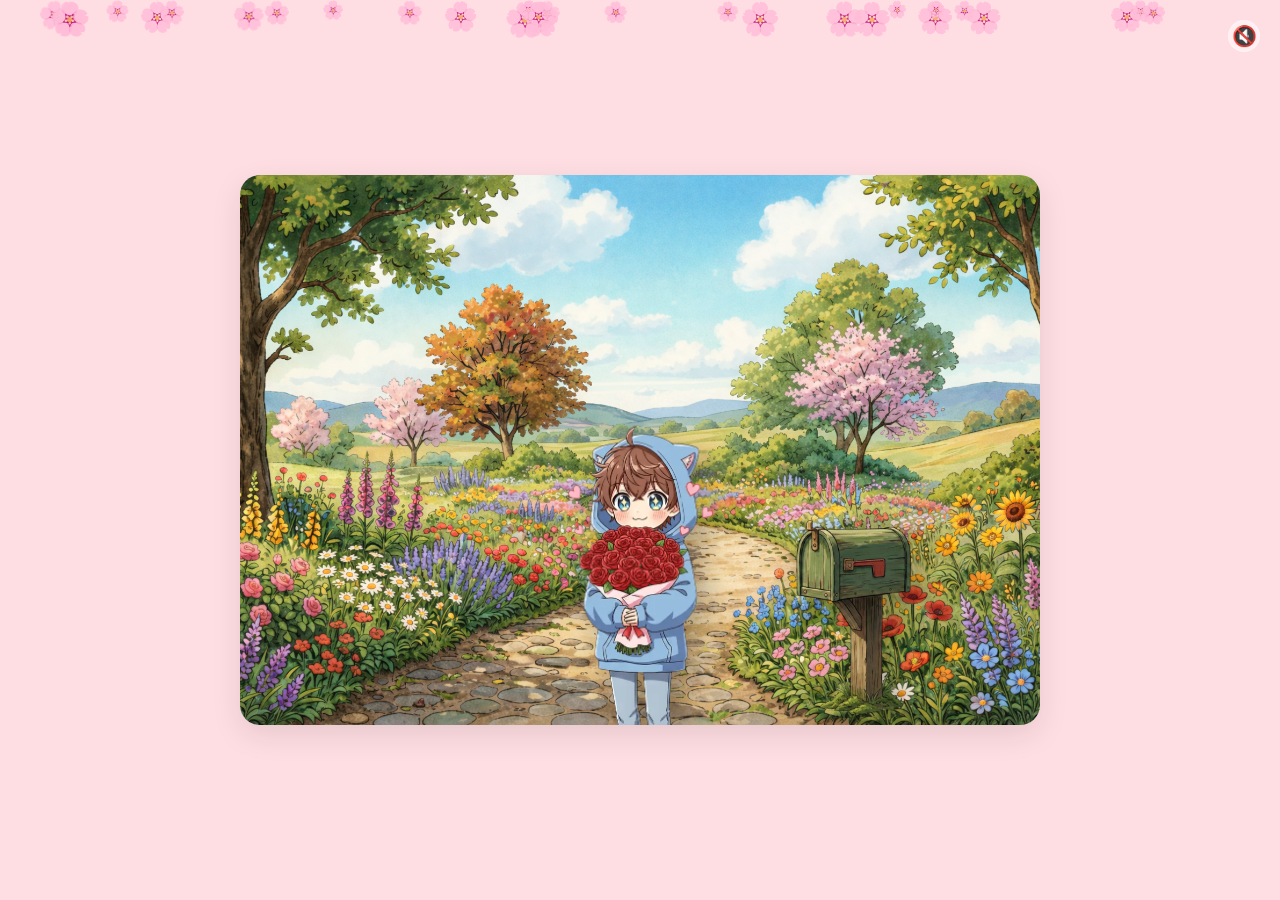
<file: index-final.html>
<!DOCTYPE html>
<html lang="vi">
<head>
    <meta charset="UTF-8">
    <meta name="viewport" content="width=device-width, initial-scale=1.0">
    <title>Happy Women's Day</title>
    <style>       
    body, html {
        margin: 0; padding: 0;
        width: 100%; height: 100%;
        display: flex; justify-content: center; align-items: center;
        background-color: #ffdee3;
    }

    .main-container {
        width: 90%; max-width: 800px;
        background: white;
        border-radius: 20px;
        box-shadow: 0 10px 30px rgba(0,0,0,0.1);
        overflow: hidden; 
        box-sizing: border-box;
    }

    .image-wrapper {
        width: 100%;
        height: 550px; 
        position: relative; 
    }

    .responsive-image {
        width: 100%;
        height: 100%;
        object-fit: cover; 
        display: block;
    }


    .base-layer {
        position: relative; 
        z-index: 1; 
    }

    .top-layer-1 {
        position: absolute; 
        bottom: 0;   
        z-index: 2; 
        width: 20%;
        height: auto;
        right: 40%;
        filter: drop-shadow(10px 10px 15px rgba(0,0,0,0.3));
    }


    .top-layer-2 {
        position: absolute; 
        bottom: 0;   
        z-index: 2; 
        width: 17%;
        height: auto;
        right: 15%;
        filter: drop-shadow(10px 10px 15px rgba(0,0,0,0.3));
    }

    .content {
        padding: 20px;
        text-align: center;
    }

    @media (max-width: 700px) {
        .image-wrapper {
            height: 300px; 
        }
    }

    .top-layer-1:hover {
    filter: brightness(1.5) ;
    transform: scale(1.02) translateY(-5px);
    transition: all 0.3s ease;
    } 

    .top-layer-2:hover {
        filter: brightness(1.4) ;
        transform:  scale(1.02) translateY(-5px);
        transition: all 0.3s ease;
    } 


    .music-btn {
        position: fixed;
        top: 20px;
        right: 20px;
        z-index: 100; /* Luôn nằm trên cùng */
        background: rgba(255, 255, 255, 0.5);
        width: 30px;
        height: 30px;
        border-radius: 50%;
        display: flex;
        justify-content: center;
        align-items: center;
        cursor: pointer;
        font-size: 20px;
        transition: all 0.3s ease;
        backdrop-filter: blur(5px);
        border: 1px solid rgba(255,255,255,0.3);
    }

    .music-btn:hover {
        transform: scale(1.1);
        background: rgba(255, 255, 255, 0.8);
    }

    .flower{
    position:absolute;
    top:0;
    font-size:20px;
    animation:fall linear infinite;
    opacity:0.8;
    z-index: 100;
    }
    @keyframes fall{
        to{
            transform:translateY(70vh) rotate(360deg);
            opacity:0;
        }
    }
   
    /* Nền mờ bao phủ toàn màn hình */
.modal-overlay {
    position: fixed;
    top: 0; left: 0;
    width: 100%; height: 100%;
    background: rgba(0, 0, 0, 0.5); /* Màu tối mờ */
    display: flex;
    justify-content: center;
    align-items: center;
    z-index: 1000;
    
    /* Ẩn ban đầu */
    visibility: hidden;
    opacity: 0;
    transition: all 0.3s ease-in-out;
}

/* Nội dung ô thoại */
.modal-content {
    background: white;
    padding: 30px;
    border-radius: 15px;
    width: 90%;
    max-width: 400px;
    text-align: center;
    box-shadow: 0 10px 25px rgba(0,0,0,0.2);
    
    /* Hiệu ứng bay từ dưới lên */
    transform: translateY(20px);
    transition: all 0.3s ease-in-out;
}

/* Khi ô thoại được kích hoạt */
.modal-overlay.active {
    visibility: visible;
    opacity: 1;
}

.modal-overlay.active .modal-content {
    transform: translateY(0);
}

/* Nút đóng */
.close-btn {
    position: absolute;
    top: 10px; right: 15px;
    font-size: 24px;
    cursor: pointer;
    color: #888;
}
    </style>  
</head>
<body>
    <div class="main-container">
        <div class="image-wrapper">
            <img src="anh/background.png" class="responsive-image base-layer" alt="Bg">
            
            <img src="anh/boy.png" class="responsive-image top-layer-1" alt="Boy" id="openModal">            
            <div id="myModal" class="modal-overlay">
                <div class="modal-content">
                    <span class="close-btn">&times;</span>
                    <h3></h3>
                    <p>Chào mừng bạn! Đây là ô thoại hiện lên khi bạn tương tác với trang web.</p>
                    <button class="ok-btn">Tuyệt vời!</button>
                </div>
            </div>
            <img src="anh/mailbox.png" class="responsive-image top-layer-2" alt="Mailbox">
        </div>
    </div>      
    <audio id="bgMusic" loop>
            <source src="anh/nhac.mp3" type="audio/mpeg" volume="0.5">
    </audio>

    <div id="musicControl" class="music-btn">
        <span id="musicIcon">🔇</span>
</div>        

    <script>
        const mailboxBtn = document.querySelector('.top-layer-2');

        const modal = document.getElementById('myModal');
        const openBtn = document.getElementById('openModal');
        const closeBtn = document.querySelector('.close-btn');
        const okBtn = document.querySelector('.ok-btn');

        mailboxBtn.addEventListener('click', () => {
            const userChoice = confirm("Bạn có một lá thư mới! Bạn có muốn mở nó ngay bây giờ không?"); 
            if (userChoice) {
                window.location.href = "https://youtu.be/FN7ALfpGxiI?list=RDFN7ALfpGxiI&t=161"; 
            }
        });     
        mailboxBtn.addEventListener('mouseup', () => {
            mailboxBtn.src = 'anh/mailbox.png';
        });
        
        const bgMusic = document.getElementById('bgMusic');
        const musicControl = document.getElementById('musicControl');
        const musicIcon = document.getElementById('musicIcon');
        function playMusic() {
            bgMusic.play().then(() => {
                musicIcon.innerText = '🔊';
            }).catch(error => {
                console.log("Trình duyệt chặn tự động phát. Chờ tương tác người dùng...");
            });
        }
        window.addEventListener('load', playMusic);
        document.addEventListener('click', () => {
            if (bgMusic.paused) {
                playMusic();
            }
        }, { once: true }); 
        musicControl.addEventListener('click', (e) => {
            e.stopPropagation(); 
            if (bgMusic.paused) {
                bgMusic.play();
                musicIcon.innerText = '🔊';
            } else {
                bgMusic.pause();
                musicIcon.innerText = '🔇';
            }
        });
        function createFlowers(){
            for(let i=0;i<30;i++){
                let flower=document.createElement("div");
                flower.className="flower";
                flower.innerHTML="🌸";
                flower.style.left=Math.random()*100+"vw";
                flower.style.animationDuration=(Math.random()*5+5)+"s";
                flower.style.fontSize=(Math.random()*20+15)+"px";
                document.body.appendChild(flower);

            setTimeout(()=>{flower.remove();},10000);
            }
        }
        createFlowers();
        setInterval(createFlowers,8000);

        

        // Mở ô thoại
        openBtn.onclick = () => {
            modal.classList.add('active');
        };

        // Đóng khi click vào nút X hoặc nút OK
        const closeModal = () => {
            modal.classList.remove('active');
        };

        closeBtn.onclick = closeModal;
        okBtn.onclick = closeModal;

        // Đóng khi click vào vùng nền mờ bên ngoài
        window.onclick = (event) => {
            if (event.target === modal) {
                closeModal();
            }
        };

    </script>
</body>
</html>
</file>
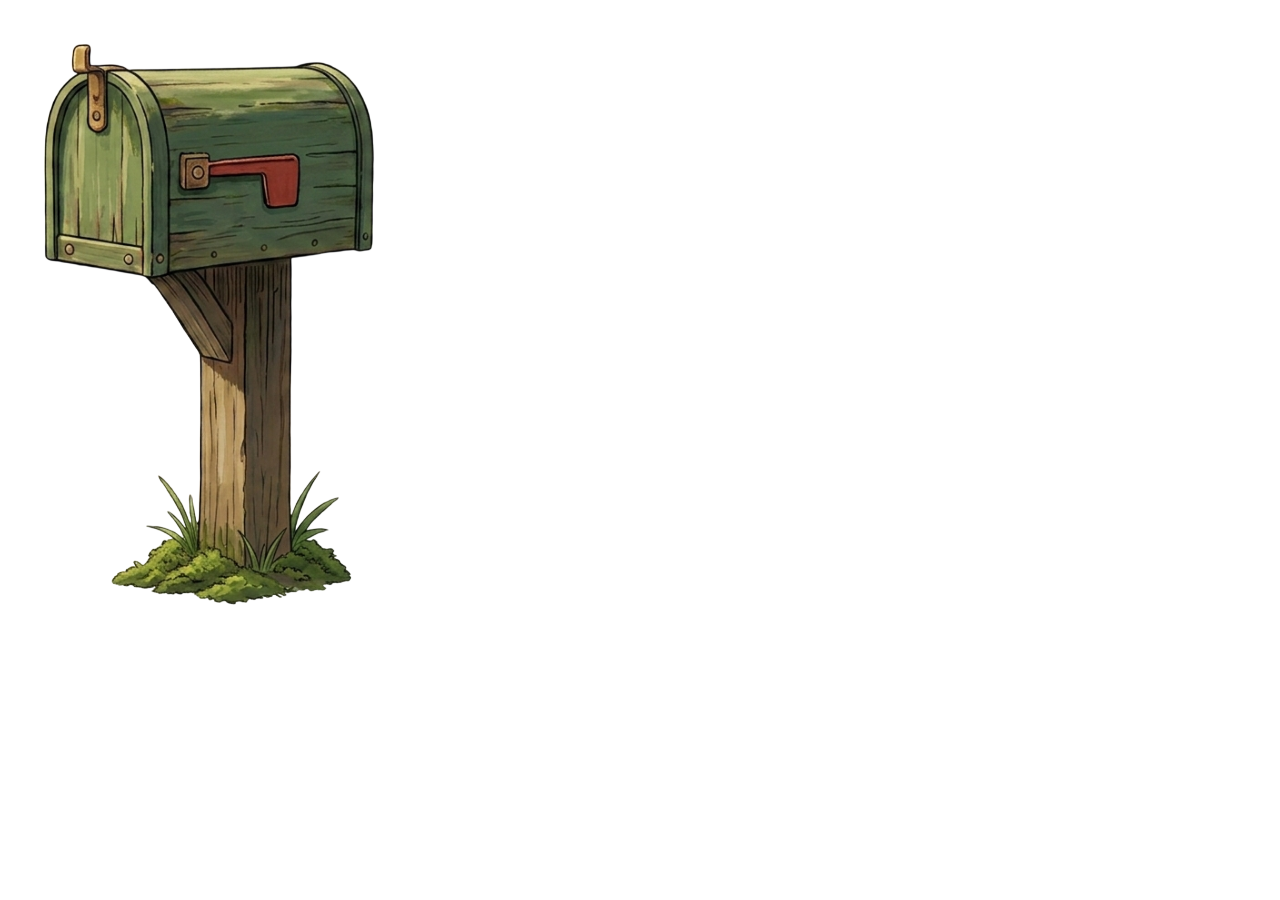
<file: test.html>
<!DOCTYPE html>
<html lang="en">
<head>
    <meta charset="UTF-8">
    <meta name="viewport" content="width=device-width, initial-scale=1.0">
    <title>Document</title>
    <style>
        .letter-overlay {
            display: none; /* Ẩn ban đầu */
            position: fixed;
            top: 0; left: 0;
            width: 100%; height: 100%;
            background: rgba(0, 0, 0, 0.6);
            z-index: 2000;
            justify-content: center;
            align-items: center;
            backdrop-filter: blur(5px);
        }

        .letter-content {
            background: #fff9ed; /* Màu giấy cũ */
            width: 80%;
            max-width: 400px;
            padding: 40px;
            border-radius: 5px;
            position: relative;
            box-shadow: 0 20px 50px rgba(0,0,0,0.5);
            transform: scale(0.5);
            transition: transform 0.5s cubic-bezier(0.175, 0.885, 0.32, 1.275);
        }

        /* Khi lá thư được mở */
        .letter-overlay.active {
            display: flex;
        }
        .letter-overlay.active .letter-content {
            transform: scale(1);
        }

        .letter-text {
            font-family: 'Dancing Script', cursive; /* Bạn có thể thêm font chữ viết tay */
            line-height: 1.6;
            color: #444;
        }

        .close-btn {
            position: absolute;
            top: 10px; right: 15px;
            font-size: 25px;
            cursor: pointer;
        }   
    </style>
</head>
<body>
    <div>
        <img src="anh/mailbox.png" alt="Mailbox" id="mailbox">
        <div id="letterWrapper" class="letter-overlay">
    <div class="letter-content">
        <span class="close-btn">&times;</span>
        <div class="letter-text">
            <h2>Gửi bạn thân mến,</h2>
            <p>Chào mừng bạn đã đến với Bình Nguyên Xanh! Chúc bạn có một ngày thật nhiều niềm vui và bình yên bên ngôi nhà nhỏ của mình. 🌸</p>
            <p style="text-align: right;">— Từ Gemini —</p>
        </div>
    </div>
</div>

    </div>
    <script>
        const mailboxBtn = document.querySelector('#mailbox');
        const letterOverlay = document.getElementById('letterWrapper');
        const closeBtn = document.querySelector('.close-btn');

        // Giả sử bạn gán sự kiện này cho mailbox hoặc bất kỳ layer nào
        // Ở đây tôi ví dụ click vào imageWrapper (khung chứa ảnh)
        mailboxBtn.addEventListener('click', () => {
            // Hiện lá thư sau một nhịp delay nhỏ (để hoa rơi xong mới hiện thư)
            setTimeout(() => {
                letterOverlay.classList.add('active');
            }, 500);
        });

        // Đóng lá thư
        closeBtn.onclick = () => {
            letterOverlay.classList.remove('active');
        };

        // Đóng khi click ra ngoài vùng lá thư
        window.onclick = (event) => {
            if (event.target == letterOverlay) {
                letterOverlay.classList.remove('active');
            }
        };
    </script>
    
</body>
</html>
</file>
